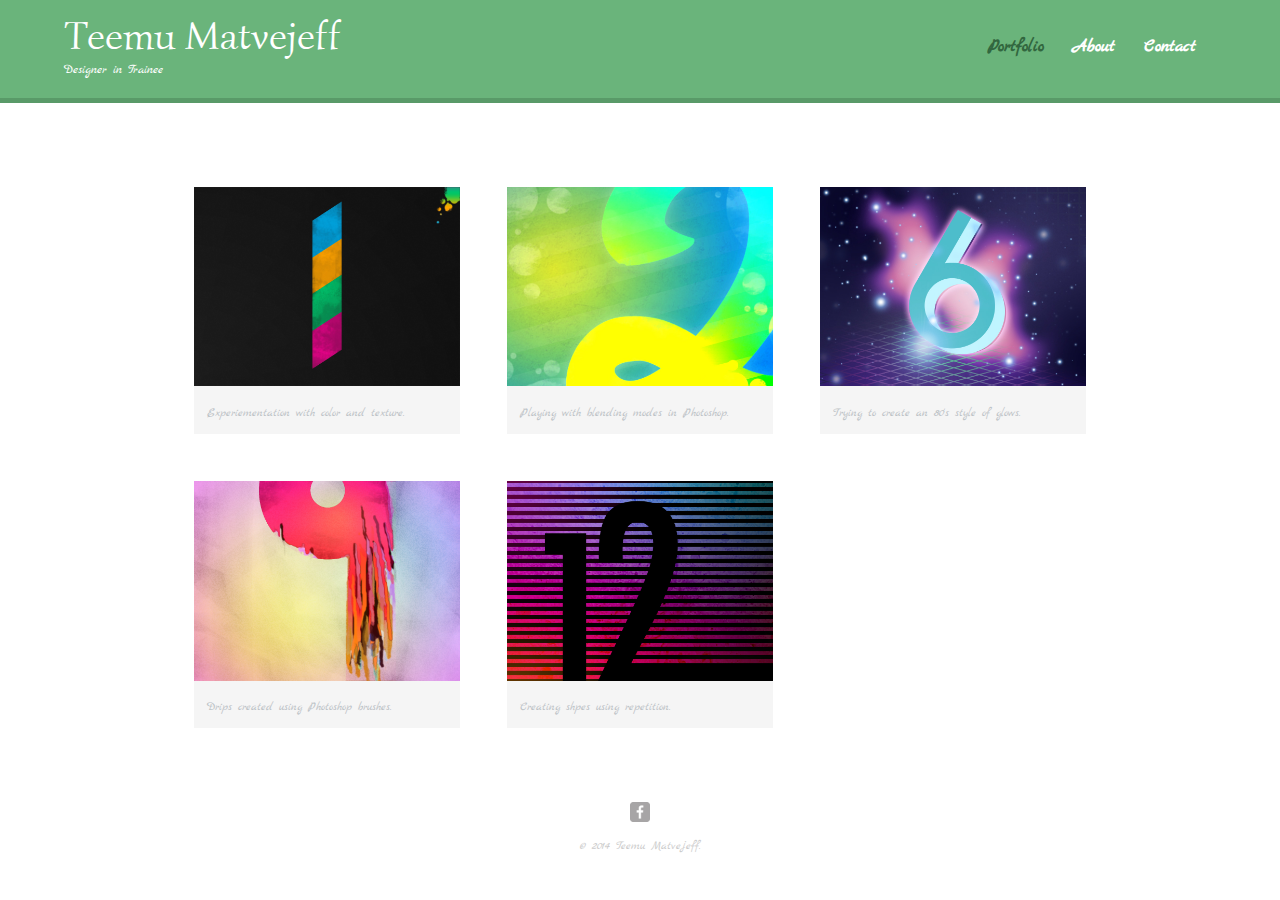
<file: index.html>
<!DOCTYPE html>
<html>
  <head>
    <meta charset="utf-8">
    <title>Teemu Matvejeff | Designer Trainee </title>
    <link rel="stylesheet" href="css/normalize.css">
    <link href='http://fonts.googleapis.com/css?family=Simonetta:400,900,400italic|Marck+Script' rel='stylesheet' type='text/css'>
    <link rel="stylesheet" href="css/main.css">
    <link rel="stylesheet" href="css/responsive.css">
    <meta name="viewport" content="width=device-width, initial-scale=1.0">
  </head>
  <body>
    <header>
      <a href="index.html" id="logo">
        <h1>Teemu Matvejeff</h1>
        <h2>Designer in Trainee</h2>
      </a>
      <nav>
        <ul>
          <li><a href="index.html" class="selected">Portfolio</a></li>
          <li><a href="about.html">About</a></li>
          <li><a href="contact.html">Contact</a></li>
        </ul>
      </nav>
    </header>
    <div id="wrapper">
      <section>
        <ul id="gallery">
          <li>
            <a href="img/numbers-01.jpg">
              <img src="img/numbers-01.jpg" alt="">
              <p>Experiementation with color and texture.</p>
            </a>
          </li>
          <li>
            <a href="img/numbers-02.jpg">
              <img src="img/numbers-02.jpg" alt="">
              <p>Playing with blending modes in Photoshop.</p>
            </a>
          </li>
          <li>
            <a href="img/numbers-06.jpg">
              <img src="img/numbers-06.jpg" alt="">
              <p>Trying to create an 80's style of glows.</p>
            </a>
          </li>
          <li>
            <a href="img/numbers-09.jpg">
              <img src="img/numbers-09.jpg" alt="">
              <p>Drips created using Photoshop brushes.</p>
            </a>
          </li>
          <li>
            <a href="img/numbers-12.jpg">
              <img src="img/numbers-12.jpg" alt="">
              <p>Creating shpes using repetition.</p>
            </a>
          </li>
        </ul>
      </section>
      <footer>
        <a href="http://facebook.com/teemu.matvejeff"><img src="img/facebook-wrap.png" alt="Facebook Logo" class="social-icon"></a>
        <p>&copy; 2014 Teemu Matvejeff.</p>
      </footer>
    </div>
  </body>
</html>
</file>
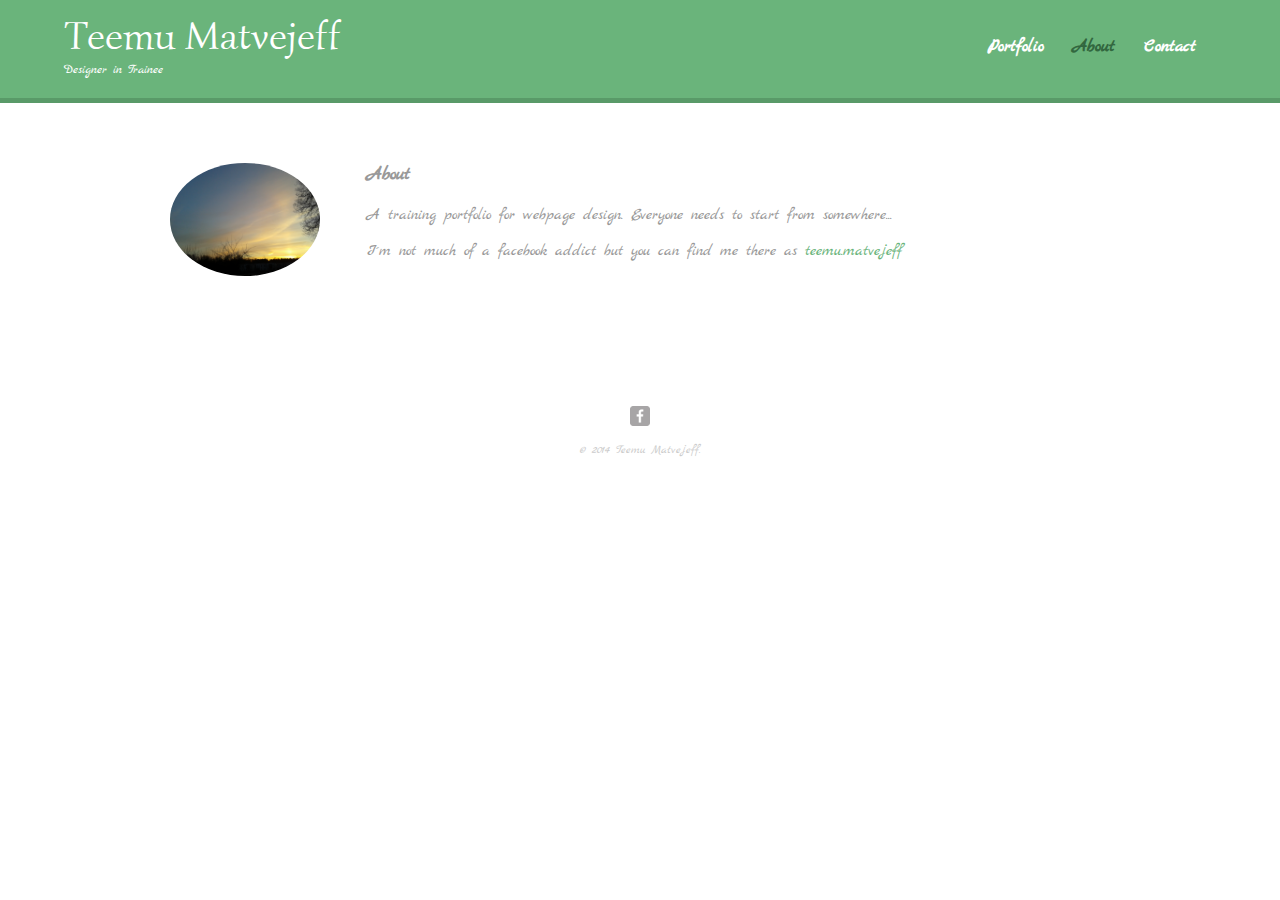
<file: about.html>
<!DOCTYPE html>
<html>
  <head>
    <meta charset="utf-8">
    <title>Teemu Matvejeff | Designer Trainee </title>
    <link rel="stylesheet" href="css/normalize.css">
    <link href='http://fonts.googleapis.com/css?family=Simonetta:400,900,400italic|Marck+Script' rel='stylesheet' type='text/css'>
    <link rel="stylesheet" href="css/main.css">
    <link rel="stylesheet" href="css/responsive.css">
    <meta name="viewport" content="width=device-width, initial-scale=1.0">
  </head>
  <body>
    <header>
      <a href="index.html" id="logo">
        <h1>Teemu Matvejeff</h1>
        <h2>Designer in Trainee</h2>
      </a>
      <nav>
        <ul>
          <li><a href="index.html">Portfolio</a></li>
          <li><a href="about.html" class="selected">About</a></li>
          <li><a href="contact.html">Contact</a></li>
        </ul>
      </nav>
    </header>
    <div id="wrapper">
      <section>
        <img src="img/20140324_184056.jpg" alt="A Photo" class="profile-photo">
        <h3>About</h3>
        <p>A training portfolio for webpage design. Everyone needs to start from somewhere...</p>
        <p>I´m not much of a facebook addict but you can find me there as <a href="http://facebook.com/teemu.matvejeff">teemu.matvejeff</a></p>
      </section>
      <footer>
        <a href="http://facebook.com/teemu.matvejeff"><img src="img/facebook-wrap.png" alt="Facebook Logo" class="social-icon"></a>
        <p>&copy; 2014 Teemu Matvejeff.</p>
      </footer>
    </div>
  </body>
</html>
</file>
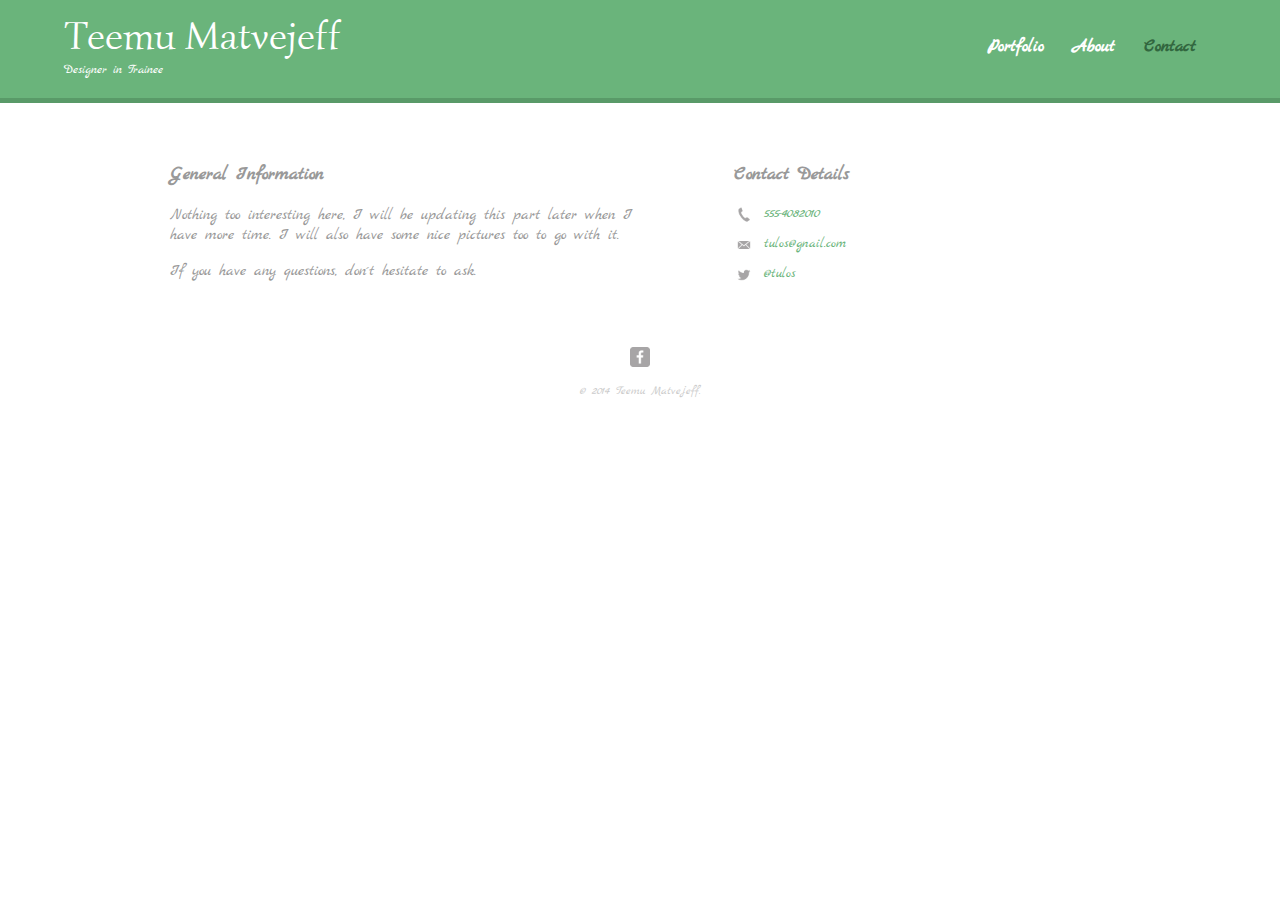
<file: contact.html>
<!DOCTYPE html>
<html>
  <head>
    <meta charset="utf-8">
    <title>Teemu Matvejeff | Designer Trainee </title>
    <link rel="stylesheet" href="css/normalize.css">
    <link href='http://fonts.googleapis.com/css?family=Simonetta:400,900,400italic|Marck+Script' rel='stylesheet' type='text/css'>
    <link rel="stylesheet" href="css/main.css">
    <link rel="stylesheet" href="css/responsive.css">
    <meta name="viewport" content="width=device-width, initial-scale=1.0">
  </head>
  <body>
    <header>
      <a href="index.html" id="logo">
        <h1>Teemu Matvejeff</h1>
        <h2>Designer in Trainee</h2>
      </a>
      <nav>
        <ul>
          <li><a href="index.html">Portfolio</a></li>
          <li><a href="about.html">About</a></li>
          <li><a href="contact.html" class="selected">Contact</a></li>
        </ul>
      </nav>
    </header>
    <div id="wrapper">
      <section id="primary">
        <h3>General Information</h3>
        <p>Nothing too interesting here, I will be updating this part later when I have more time. I will also have some nice pictures too to go with it.</p>
        <p>If you have any questions, don´t hesitate to ask.</p>
      </section>
      <section id="secondary">
        <h3>Contact Details</h3>
        <ul class="contact-info">
          <li class="phone"><a href="tel:555-4082010">555-4082010</a></li>
          <li class="mail"><a href="mailto:tulos@gnail.com">tulos@gnail.com</a></li>
          <li class="twitter"><a href="http://twitter.com/intent/tweet?screen_name=tulos">@tulos</a></li>
        </ul>
      </section>
      <footer>
        <a href="http://facebook.com/teemu.matvejeff"><img src="img/facebook-wrap.png" alt="Facebook Logo" class="social-icon"></a>
        <p>&copy; 2014 Teemu Matvejeff.</p>
      </footer>
    </div>
  </body>
</html>
</file>
<file: css/main.css>
/**********************
GENERAL
**********************/

body {
  font-family: 'Marck Script', sans-serif;
}

#wrapper {
  max-width: 940px;
  margin: 0 auto;
  padding: 0 5%;
}

a {
  text-decoration: none;
}

img {
  max-width: 100%;
}


h3 {
  margin: 0 0 1em 0;
}

/**********************
HEADING
**********************/

header {
  float: left;
  margin: 0 0 30px 0;
  padding: 5px 0 0 0;
  width: 100%;
}

#logo {
  text-align: center;
  margin: 0;
}

h1 {
  font-family: 'Simonetta', sans-serif;
  margin: 15px 0;
  font-size: 1.75em;
  font-weight: normal;
  line-height: 0.8em;
}

h2 {
  font-size: 0.75em;
  margin: -5px 0 0;
  font-weight: normal;
}



/**********************
NAVIGATION
**********************/

nav {
  text-align: center;
  padding: 10px 0;
  margin: 20px 0 0;
}


nav ul {
  list-style: none;
  margin: 0 10px;
  padding: 0;
}


nav li {
  display: inline-block;
}

nav a {
 font-weight: 800;
  padding: 15px 10px;
}

/**********************
FOOTER
**********************/

footer {
  font-size: 0.75em;
  text-align: center;
  clear: both;
  padding-top: 50px;
  color: #ccc;
}

.social-icon {
 width: 20px;
  height: 20px;
  margin: 0 5px;
}

/**********************
PAGE: PORTFOLIO
**********************/

#gallery {
  margin: 0;
  padding: 0;
  list-style: none;
}


#gallery li {
  float: left;
  width: 45%;
  margin: 2.5%;
  background-color: #f5f5f5;
  color: #bdc3c7;
}

#gallery li a p {
  margin: 0;
  padding: 5%;
  font-size: 0.75em;
  color: #bdc3c7;
}



/**********************
PAGE: ABOUT
**********************/

.profile-photo {
  display: block;
  max-width: 150px;
  margin: 0 auto 30px;
  border-radius: 100%;
}



/**********************
PAGE: CONTACT
**********************/

.contact-info {
  list-style: none;
  padding: 0;
  margin: 0;
  font-size: 0.9em;
}

.contact-info a {
  display: block;
  min-height: 20px;
  background-repeat: no-repeat;
  background-size: 20px 20px;
  padding: 0 0 0 30px;
  margin: 0 0 10px;
}

.contact-info li.phone a {
  background-image: url('../img/phone.png');
}

.contact-info li.mail a {
  background-image: url('../img/mail.png');
}

.contact-info li.twitter a {
  background-image: url('../img/twitter.png');
}

/**********************
COLORS
**********************/

/* site body. */
body {
  background-color: #fff;
  color: #999;
}

/* green header */
header {
  background: #6ab47b;
  border-color: #599a68;
}

/* nav background on mobile */
nav {
  background: #599a68;
}

/* logo text */
h1, h2 {
  color: #fff;
}

/* linkS */
a {
  color: #6ab47b;
}

/* nav link */
nav a, nav a:visited {
  color: #fff;
}

/* selected nav link */
nav a.selected, nav a:hover {
  color: #32673f;
}
</file>
<file: css/responsive.css>
@media screen and (min-width: 480px) {
  
  /**********************
  TWO COLUMN LAYOUT
  **********************/
  
  #primary {
    width: 50%;
    float:left;
  }
  
  #secondary {
    width: 40%;
    float: right;
  }
  
  /**********************
  3 * 5 = 15
  100% - 15% = 85%
  85% / 3 = 28.33333.... 
  **********************/
  
  /**********************
  PAGE: PORTFOLIO
  **********************/
  
  #gallery li {
    width: 28.3333%;
  }
  
  #gallery li:nth-child(4n) {
    clear: left;
  }


/**********************
  PAGE: ABOUT
  **********************/

.profile-photo {
 float: left;
  margin: 0 5% 80px 0;
  }

}


@media screen and (min-width: 660px) {

  /**********************
  HEADER
  **********************/
  
  nav {
    background: none;
    float: right;
    font-size: 1.125em;
    margin-right: 5%;
    text-align: right;
    width: 45%;
  }
  
  #logo {
   float: left;
    margin-left: 5%;
    text-align: left;
    width: 45%;
  }
  
  h1 {
    font-size: 2.5em;
  }
  
  h2 {
   font-size: 0.825em;
    margin-bottom: 20px;
  }
  
  header {
   border-bottom: 5px solid #599a68;
    margin-bottom: 60px;
  }
}
</file>
